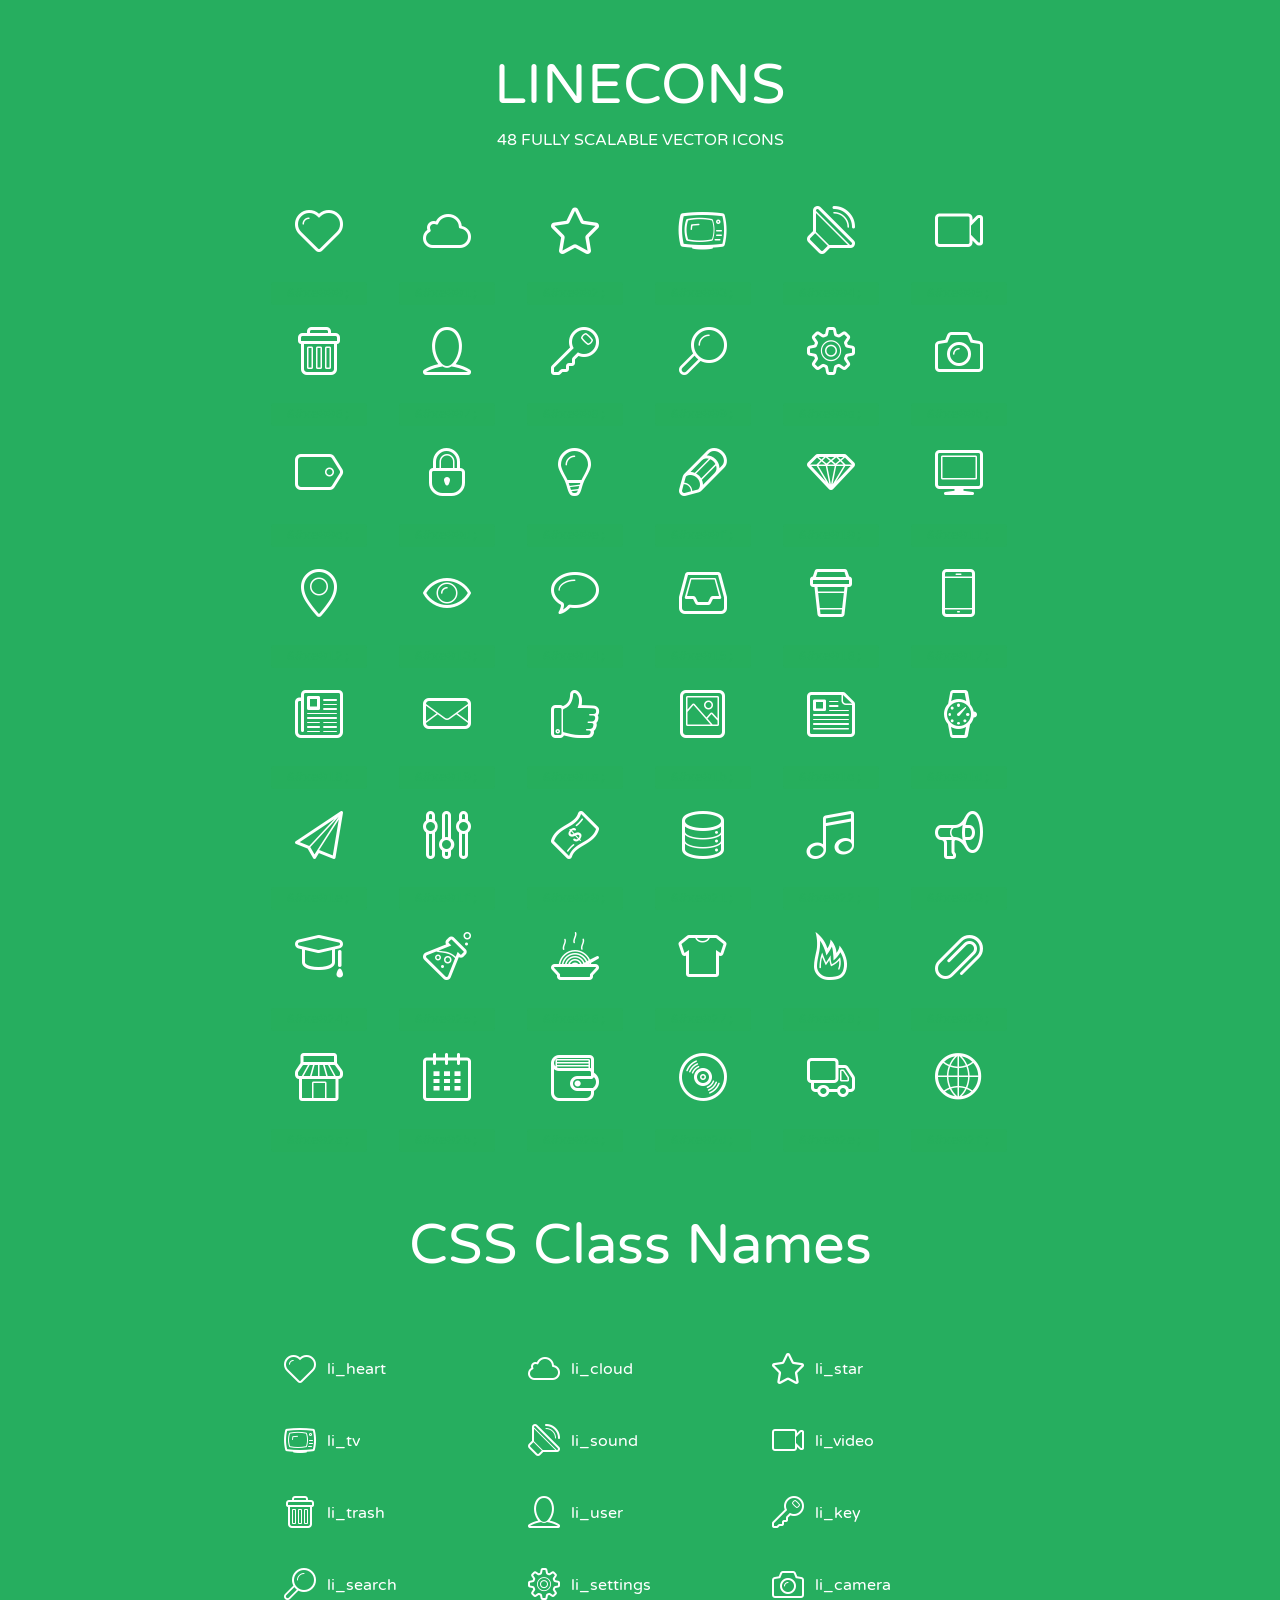
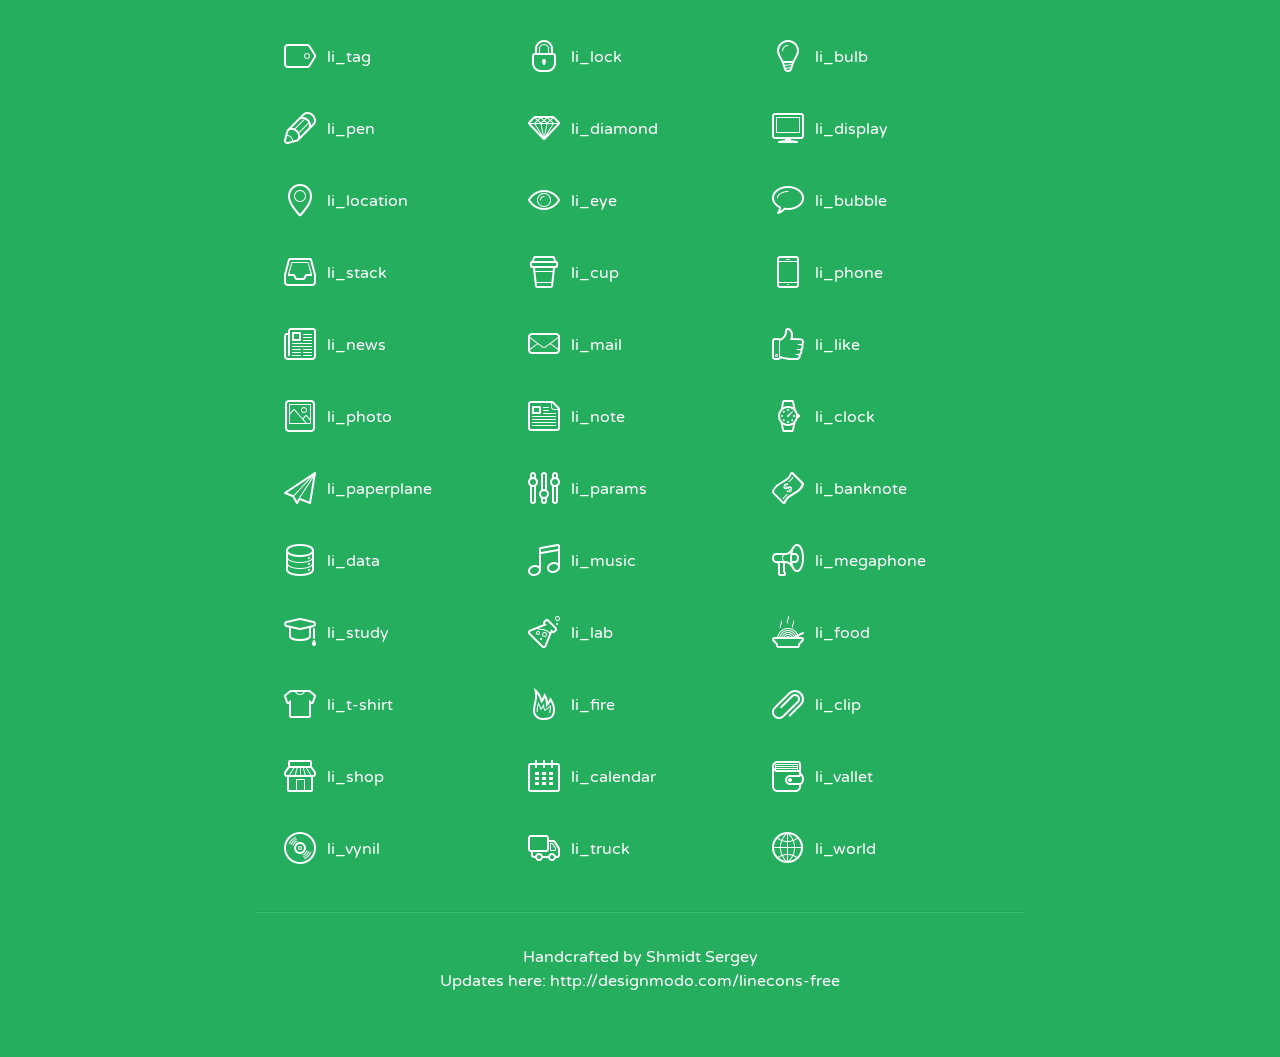
<file: assets/lineicons/index.html>
<!doctype html>
<html>
<head>
<title>LINECONS - 48 Fully Scalable Vector Icons</title>
<link rel="stylesheet" href="style.css" />
<link href='http://fonts.googleapis.com/css?family=Varela+Round' rel='stylesheet' type='text/css'>
<!--[if lte IE 7]><script src="lte-ie7.js"></script><![endif]-->

<!-- 

Thanks http://icomoon.io/app/ for amazing service!

-->


<style>
	section, header, footer {display: block;}
	body {
		font-family: 'Varela Round', sans-serif;
		color: #333333;
		line-height: 1.5;
		font-size: 16px;
		background:#26ae5f;
		color:white;
		-moz-text-shadow: 0 1px 1px rgba(0, 0, 0, 0.21);
		-webkit-text-shadow: 0 1px 1px rgba(0, 0, 0, 0.21);
	}
	* {
		-moz-box-sizing: border-box;
		-webkit-box-sizing: border-box;
		box-sizing: border-box;
		margin: 0;
		padding: 0;
	}
	.glyph {
		float: left;
		text-align: center;
		padding: .5em;
		margin: 0 .5em;
		width: 7em;
		border-radius: .375em;
		top:0;
		position:relative;
		-webkit-transition:0.2s ease-in;
		-o-transition:0.2s ease-in;
		-moz-transition:0.2s ease-in;
		-ie-transition:0.2s ease-in;
		transition:0.2s ease-in;
	}
	.glyph input {
		width: 100%;
		text-align: center;
		font-family: consolas, monospace;
		border-radius:3px;
		border:none;
		padding:4px;
		background:#26AE5C;
		color:#26AE5C;
		-webkit-transition:0.2s ease-in;
		-o-transition:0.2s ease-in;
		-moz-transition:0.2s ease-in;
		-ie-transition:0.2s ease-in;
		transition:0.2s ease-in;
	}
	.glyph:hover input {
		background:#26ae5f;
		padding:4px;
		color:#ffffff;
	}
	.glyph:hover {
		-webkit-transition: all 0.5s ease-out;
		background:#222821;
		color:#fff;
		text-shadow: none;
		-moz-text-shadow: none;
		-webkit-text-shadow: none;
		top:-5px;
		position:relative;
	}
	.glyph input, .mtm {
		margin-top: .75em;
	}
	.w-main {
		width: 770px;
		text-align:center;
	}
	.centered {
		margin-left: auto;
		margin-right: auto;
	}
	.fs1 {
		font-size: 3em;
	}
	header {
		margin: 2em 0;
		padding-bottom: .5em;
	}
	header h1 {
		font-size: 3.5em;
		font-weight: normal;
	}
	.clearfix:before, .clearfix:after { content: ""; display: table; }
	.clearfix:after, .clear { clear: both; }
	footer {
		margin: 2em 0;
		padding: 2em 0;
		border-top: 1px solid rgb(60, 189, 114);
		box-shadow: 0 -1px rgb(33, 165, 89);
	}
	a, a:visited {
		color: #ffffff; text-decoration:none;
	}
	a:hover, a:focus {color: #222821; text-decoration:none;}
	.box1 {
		display: inline-block;
		width: 14em;
		padding: .25em .5em;
		margin: .5em 1em .5em 0;
		text-align:left;
		
	}
	.box1 span { 
		font-size:2em;
		position: relative;
		top: 0.25em;
		margin-right: 0.1em;
	}
</style>
</head>
<body>
	<div class="w-main centered">
	<section class="mtm clearfix" id="glyphs">
	<header>
		<h1>LINECONS</h1>
		<p>48 FULLY SCALABLE VECTOR ICONS</p>
	</header>
	<div class="glyph">
		<div class="fs1" aria-hidden="true" data-icon="&#xe000;"></div>
		<input type="text" readonly="readonly" value="&amp;#xe000;" />
	</div>
	<div class="glyph">
		<div class="fs1" aria-hidden="true" data-icon="&#xe001;"></div>
		<input type="text" readonly="readonly" value="&amp;#xe001;" />
	</div>
	<div class="glyph">
		<div class="fs1" aria-hidden="true" data-icon="&#xe002;"></div>
		<input type="text" readonly="readonly" value="&amp;#xe002;" />
	</div>
	<div class="glyph">
		<div class="fs1" aria-hidden="true" data-icon="&#xe003;"></div>
		<input type="text" readonly="readonly" value="&amp;#xe003;" />
	</div>
	<div class="glyph">
		<div class="fs1" aria-hidden="true" data-icon="&#xe004;"></div>
		<input type="text" readonly="readonly" value="&amp;#xe004;" />
	</div>
	<div class="glyph">
		<div class="fs1" aria-hidden="true" data-icon="&#xe005;"></div>
		<input type="text" readonly="readonly" value="&amp;#xe005;" />
	</div>
	<div class="glyph">
		<div class="fs1" aria-hidden="true" data-icon="&#xe006;"></div>
		<input type="text" readonly="readonly" value="&amp;#xe006;" />
	</div>
	<div class="glyph">
		<div class="fs1" aria-hidden="true" data-icon="&#xe007;"></div>
		<input type="text" readonly="readonly" value="&amp;#xe007;" />
	</div>
	<div class="glyph">
		<div class="fs1" aria-hidden="true" data-icon="&#xe008;"></div>
		<input type="text" readonly="readonly" value="&amp;#xe008;" />
	</div>
	<div class="glyph">
		<div class="fs1" aria-hidden="true" data-icon="&#xe009;"></div>
		<input type="text" readonly="readonly" value="&amp;#xe009;" />
	</div>
	<div class="glyph">
		<div class="fs1" aria-hidden="true" data-icon="&#xe00a;"></div>
		<input type="text" readonly="readonly" value="&amp;#xe00a;" />
	</div>
	<div class="glyph">
		<div class="fs1" aria-hidden="true" data-icon="&#xe00b;"></div>
		<input type="text" readonly="readonly" value="&amp;#xe00b;" />
	</div>
	<div class="glyph">
		<div class="fs1" aria-hidden="true" data-icon="&#xe00c;"></div>
		<input type="text" readonly="readonly" value="&amp;#xe00c;" />
	</div>
	<div class="glyph">
		<div class="fs1" aria-hidden="true" data-icon="&#xe00d;"></div>
		<input type="text" readonly="readonly" value="&amp;#xe00d;" />
	</div>
	<div class="glyph">
		<div class="fs1" aria-hidden="true" data-icon="&#xe00e;"></div>
		<input type="text" readonly="readonly" value="&amp;#xe00e;" />
	</div>
	<div class="glyph">
		<div class="fs1" aria-hidden="true" data-icon="&#xe00f;"></div>
		<input type="text" readonly="readonly" value="&amp;#xe00f;" />
	</div>
	<div class="glyph">
		<div class="fs1" aria-hidden="true" data-icon="&#xe010;"></div>
		<input type="text" readonly="readonly" value="&amp;#xe010;" />
	</div>
	<div class="glyph">
		<div class="fs1" aria-hidden="true" data-icon="&#xe011;"></div>
		<input type="text" readonly="readonly" value="&amp;#xe011;" />
	</div>
	<div class="glyph">
		<div class="fs1" aria-hidden="true" data-icon="&#xe012;"></div>
		<input type="text" readonly="readonly" value="&amp;#xe012;" />
	</div>
	<div class="glyph">
		<div class="fs1" aria-hidden="true" data-icon="&#xe013;"></div>
		<input type="text" readonly="readonly" value="&amp;#xe013;" />
	</div>
	<div class="glyph">
		<div class="fs1" aria-hidden="true" data-icon="&#xe014;"></div>
		<input type="text" readonly="readonly" value="&amp;#xe014;" />
	</div>
	<div class="glyph">
		<div class="fs1" aria-hidden="true" data-icon="&#xe015;"></div>
		<input type="text" readonly="readonly" value="&amp;#xe015;" />
	</div>
	<div class="glyph">
		<div class="fs1" aria-hidden="true" data-icon="&#xe016;"></div>
		<input type="text" readonly="readonly" value="&amp;#xe016;" />
	</div>
	<div class="glyph">
		<div class="fs1" aria-hidden="true" data-icon="&#xe017;"></div>
		<input type="text" readonly="readonly" value="&amp;#xe017;" />
	</div>
	<div class="glyph">
		<div class="fs1" aria-hidden="true" data-icon="&#xe018;"></div>
		<input type="text" readonly="readonly" value="&amp;#xe018;" />
	</div>
	<div class="glyph">
		<div class="fs1" aria-hidden="true" data-icon="&#xe019;"></div>
		<input type="text" readonly="readonly" value="&amp;#xe019;" />
	</div>
	<div class="glyph">
		<div class="fs1" aria-hidden="true" data-icon="&#xe01a;"></div>
		<input type="text" readonly="readonly" value="&amp;#xe01a;" />
	</div>
	<div class="glyph">
		<div class="fs1" aria-hidden="true" data-icon="&#xe01b;"></div>
		<input type="text" readonly="readonly" value="&amp;#xe01b;" />
	</div>
	<div class="glyph">
		<div class="fs1" aria-hidden="true" data-icon="&#xe01c;"></div>
		<input type="text" readonly="readonly" value="&amp;#xe01c;" />
	</div>
	<div class="glyph">
		<div class="fs1" aria-hidden="true" data-icon="&#xe01d;"></div>
		<input type="text" readonly="readonly" value="&amp;#xe01d;" />
	</div>
	<div class="glyph">
		<div class="fs1" aria-hidden="true" data-icon="&#xe01e;"></div>
		<input type="text" readonly="readonly" value="&amp;#xe01e;" />
	</div>
	<div class="glyph">
		<div class="fs1" aria-hidden="true" data-icon="&#xe01f;"></div>
		<input type="text" readonly="readonly" value="&amp;#xe01f;" />
	</div>
	<div class="glyph">
		<div class="fs1" aria-hidden="true" data-icon="&#xe020;"></div>
		<input type="text" readonly="readonly" value="&amp;#xe020;" />
	</div>
	<div class="glyph">
		<div class="fs1" aria-hidden="true" data-icon="&#xe021;"></div>
		<input type="text" readonly="readonly" value="&amp;#xe021;" />
	</div>
	<div class="glyph">
		<div class="fs1" aria-hidden="true" data-icon="&#xe022;"></div>
		<input type="text" readonly="readonly" value="&amp;#xe022;" />
	</div>
	<div class="glyph">
		<div class="fs1" aria-hidden="true" data-icon="&#xe023;"></div>
		<input type="text" readonly="readonly" value="&amp;#xe023;" />
	</div>
	<div class="glyph">
		<div class="fs1" aria-hidden="true" data-icon="&#xe024;"></div>
		<input type="text" readonly="readonly" value="&amp;#xe024;" />
	</div>
	<div class="glyph">
		<div class="fs1" aria-hidden="true" data-icon="&#xe025;"></div>
		<input type="text" readonly="readonly" value="&amp;#xe025;" />
	</div>
	<div class="glyph">
		<div class="fs1" aria-hidden="true" data-icon="&#xe026;"></div>
		<input type="text" readonly="readonly" value="&amp;#xe026;" />
	</div>
	<div class="glyph">
		<div class="fs1" aria-hidden="true" data-icon="&#xe027;"></div>
		<input type="text" readonly="readonly" value="&amp;#xe027;" />
	</div>
	<div class="glyph">
		<div class="fs1" aria-hidden="true" data-icon="&#xe028;"></div>
		<input type="text" readonly="readonly" value="&amp;#xe028;" />
	</div>
	<div class="glyph">
		<div class="fs1" aria-hidden="true" data-icon="&#xe029;"></div>
		<input type="text" readonly="readonly" value="&amp;#xe029;" />
	</div>
	<div class="glyph">
		<div class="fs1" aria-hidden="true" data-icon="&#xe02a;"></div>
		<input type="text" readonly="readonly" value="&amp;#xe02a;" />
	</div>
	<div class="glyph">
		<div class="fs1" aria-hidden="true" data-icon="&#xe02b;"></div>
		<input type="text" readonly="readonly" value="&amp;#xe02b;" />
	</div>
	<div class="glyph">
		<div class="fs1" aria-hidden="true" data-icon="&#xe02c;"></div>
		<input type="text" readonly="readonly" value="&amp;#xe02c;" />
	</div>
	<div class="glyph">
		<div class="fs1" aria-hidden="true" data-icon="&#xe02d;"></div>
		<input type="text" readonly="readonly" value="&amp;#xe02d;" />
	</div>
	<div class="glyph">
		<div class="fs1" aria-hidden="true" data-icon="&#xe02e;"></div>
		<input type="text" readonly="readonly" value="&amp;#xe02e;" />
	</div>
	<div class="glyph">
		<div class="fs1" aria-hidden="true" data-icon="&#xe02f;"></div>
		<input type="text" readonly="readonly" value="&amp;#xe02f;" />
	</div>
	</section>
	<div class="clear"></div>
	<section class="mtm clearfix" id="glyphs">
	<header>
		<h1>CSS Class Names</h1>
	</header>
	<span class="box1">
		<span aria-hidden="true" class="li_heart"></span>
		&nbsp;li_heart
	</span>
	<span class="box1">
		<span aria-hidden="true" class="li_cloud"></span>
		&nbsp;li_cloud
	</span>
	<span class="box1">
		<span aria-hidden="true" class="li_star"></span>
		&nbsp;li_star
	</span>
	<span class="box1">
		<span aria-hidden="true" class="li_tv"></span>
		&nbsp;li_tv
	</span>
	<span class="box1">
		<span aria-hidden="true" class="li_sound"></span>
		&nbsp;li_sound
	</span>
	<span class="box1">
		<span aria-hidden="true" class="li_video"></span>
		&nbsp;li_video
	</span>
	<span class="box1">
		<span aria-hidden="true" class="li_trash"></span>
		&nbsp;li_trash
	</span>
	<span class="box1">
		<span aria-hidden="true" class="li_user"></span>
		&nbsp;li_user
	</span>
	<span class="box1">
		<span aria-hidden="true" class="li_key"></span>
		&nbsp;li_key
	</span>
	<span class="box1">
		<span aria-hidden="true" class="li_search"></span>
		&nbsp;li_search
	</span>
	<span class="box1">
		<span aria-hidden="true" class="li_settings"></span>
		&nbsp;li_settings
	</span>
	<span class="box1">
		<span aria-hidden="true" class="li_camera"></span>
		&nbsp;li_camera
	</span>
	<span class="box1">
		<span aria-hidden="true" class="li_tag"></span>
		&nbsp;li_tag
	</span>
	<span class="box1">
		<span aria-hidden="true" class="li_lock"></span>
		&nbsp;li_lock
	</span>
	<span class="box1">
		<span aria-hidden="true" class="li_bulb"></span>
		&nbsp;li_bulb
	</span>
	<span class="box1">
		<span aria-hidden="true" class="li_pen"></span>
		&nbsp;li_pen
	</span>
	<span class="box1">
		<span aria-hidden="true" class="li_diamond"></span>
		&nbsp;li_diamond
	</span>
	<span class="box1">
		<span aria-hidden="true" class="li_display"></span>
		&nbsp;li_display
	</span>
	<span class="box1">
		<span aria-hidden="true" class="li_location"></span>
		&nbsp;li_location
	</span>
	<span class="box1">
		<span aria-hidden="true" class="li_eye"></span>
		&nbsp;li_eye
	</span>
	<span class="box1">
		<span aria-hidden="true" class="li_bubble"></span>
		&nbsp;li_bubble
	</span>
	<span class="box1">
		<span aria-hidden="true" class="li_stack"></span>
		&nbsp;li_stack
	</span>
	<span class="box1">
		<span aria-hidden="true" class="li_cup"></span>
		&nbsp;li_cup
	</span>
	<span class="box1">
		<span aria-hidden="true" class="li_phone"></span>
		&nbsp;li_phone
	</span>
	<span class="box1">
		<span aria-hidden="true" class="li_news"></span>
		&nbsp;li_news
	</span>
	<span class="box1">
		<span aria-hidden="true" class="li_mail"></span>
		&nbsp;li_mail
	</span>
	<span class="box1">
		<span aria-hidden="true" class="li_like"></span>
		&nbsp;li_like
	</span>
	<span class="box1">
		<span aria-hidden="true" class="li_photo"></span>
		&nbsp;li_photo
	</span>
	<span class="box1">
		<span aria-hidden="true" class="li_note"></span>
		&nbsp;li_note
	</span>
	<span class="box1">
		<span aria-hidden="true" class="li_clock"></span>
		&nbsp;li_clock
	</span>
	<span class="box1">
		<span aria-hidden="true" class="li_paperplane"></span>
		&nbsp;li_paperplane
	</span>
	<span class="box1">
		<span aria-hidden="true" class="li_params"></span>
		&nbsp;li_params
	</span>
	<span class="box1">
		<span aria-hidden="true" class="li_banknote"></span>
		&nbsp;li_banknote
	</span>
	<span class="box1">
		<span aria-hidden="true" class="li_data"></span>
		&nbsp;li_data
	</span>
	<span class="box1">
		<span aria-hidden="true" class="li_music"></span>
		&nbsp;li_music
	</span>
	<span class="box1">
		<span aria-hidden="true" class="li_megaphone"></span>
		&nbsp;li_megaphone
	</span>
	<span class="box1">
		<span aria-hidden="true" class="li_study"></span>
		&nbsp;li_study
	</span>
	<span class="box1">
		<span aria-hidden="true" class="li_lab"></span>
		&nbsp;li_lab
	</span>
	<span class="box1">
		<span aria-hidden="true" class="li_food"></span>
		&nbsp;li_food
	</span>
	<span class="box1">
		<span aria-hidden="true" class="li_t-shirt"></span>
		&nbsp;li_t-shirt
	</span>
	<span class="box1">
		<span aria-hidden="true" class="li_fire"></span>
		&nbsp;li_fire
	</span>
	<span class="box1">
		<span aria-hidden="true" class="li_clip"></span>
		&nbsp;li_clip
	</span>
	<span class="box1">
		<span aria-hidden="true" class="li_shop"></span>
		&nbsp;li_shop
	</span>
	<span class="box1">
		<span aria-hidden="true" class="li_calendar"></span>
		&nbsp;li_calendar
	</span>
	<span class="box1">
		<span aria-hidden="true" class="li_vallet"></span>
		&nbsp;li_vallet
	</span>
	<span class="box1">
		<span aria-hidden="true" class="li_vynil"></span>
		&nbsp;li_vynil
	</span>
	<span class="box1">
		<span aria-hidden="true" class="li_truck"></span>
		&nbsp;li_truck
	</span>
	<span class="box1">
		<span aria-hidden="true" class="li_world"></span>
		&nbsp;li_world
	</span>
	</section>
	<footer>
		<p>Handcrafted by <a href="http://shmidt.in">Shmidt Sergey</a></p>
		<p>Updates here: <a href="http://designmodo.com/linecons-free">http://designmodo.com/linecons-free</a></p>
	</footer>
	</div>
	<script>
	document.getElementById("glyphs").addEventListener("click", function(e) {
		var target = e.target;
		if (target.tagName === "INPUT") {
			target.select();
		}
	});
	</script>
</body>
</html>
</file>
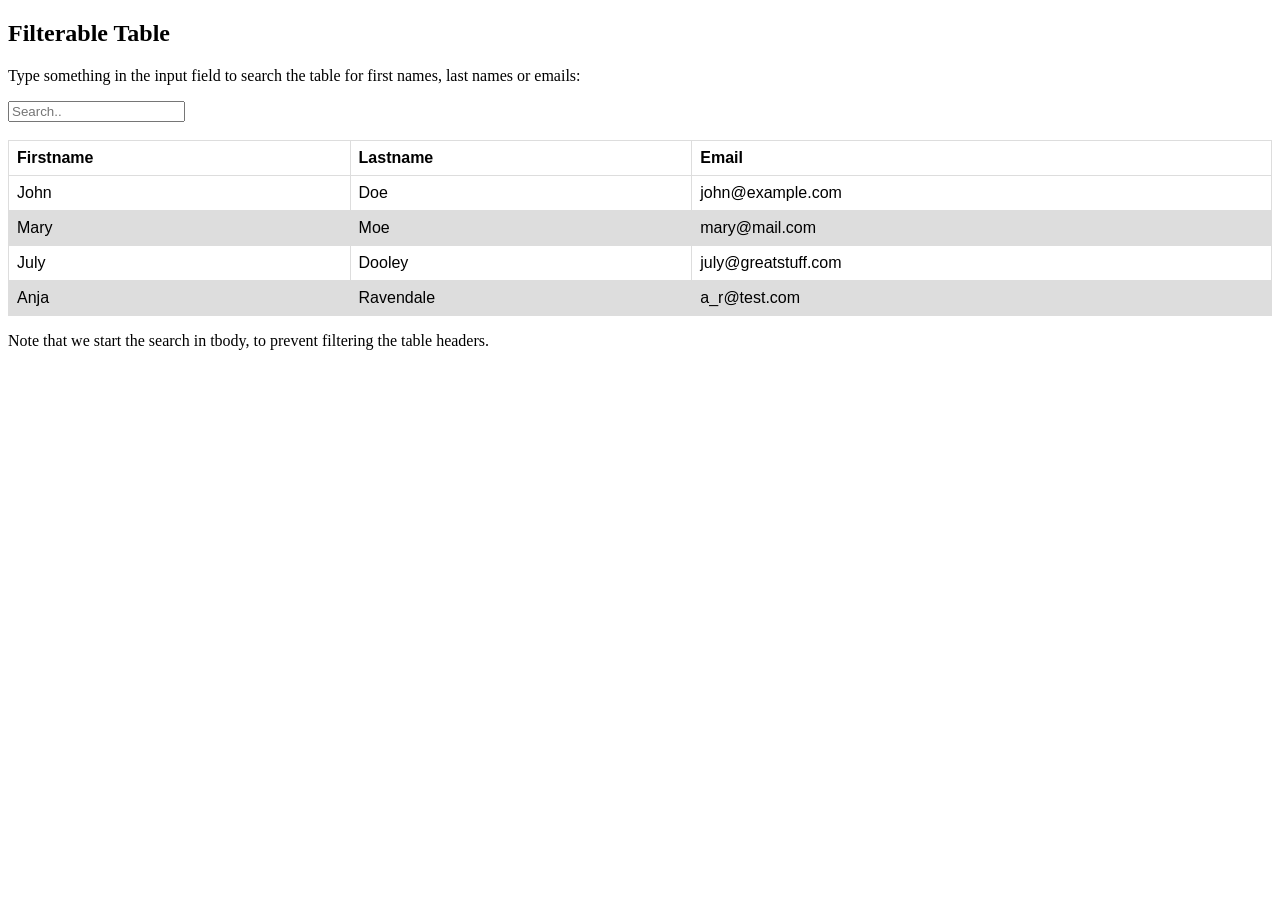
<file: html/nhap.html>
<!DOCTYPE html>
<html>

<head>
    <script src="https://ajax.googleapis.com/ajax/libs/jquery/3.3.1/jquery.min.js"></script>
    <script>
        $(document).ready(function () {
            $("#myInput").on("keyup", function () {
                var value = $(this).val().toLowerCase();
                $("#myTable tr").filter(function () {
                    $(this).toggle($(this).text().toLowerCase().indexOf(value) > -1)
                });
            });
        });
    </script>
    <style>
        table {
            font-family: arial, sans-serif;
            border-collapse: collapse;
            width: 100%;
        }

        td,
        th {
            border: 1px solid #dddddd;
            text-align: left;
            padding: 8px;
        }

        tr:nth-child(even) {
            background-color: #dddddd;
        }
    </style>
</head>

<body>

    <h2>Filterable Table</h2>
    <p>Type something in the input field to search the table for first names, last names or emails:</p>
    <input id="myInput" type="text" placeholder="Search..">
    <br><br>

    <table>
        <thead>
            <tr>
                <th>Firstname</th>
                <th>Lastname</th>
                <th>Email</th>
            </tr>
        </thead>
        <tbody id="myTable">
            <tr>
                <td>John</td>
                <td>Doe</td>
                <td>john@example.com</td>
            </tr>
            <tr>
                <td>Mary</td>
                <td>Moe</td>
                <td>mary@mail.com</td>
            </tr>
            <tr>
                <td>July</td>
                <td>Dooley</td>
                <td>july@greatstuff.com</td>
            </tr>
            <tr>
                <td>Anja</td>
                <td>Ravendale</td>
                <td>a_r@test.com</td>
            </tr>
        </tbody>
    </table>

    <p>Note that we start the search in tbody, to prevent filtering the table headers.</p>

</body>

</html>
</file>
<file: assets/lineicons/style.css>
@font-face {
	font-family: 'linecons';
	src:url('fonts/linecons.eot');
}
@font-face {
	font-family: 'linecons';
	src: url([data-uri]) format('svg'),
		 url([data-uri]) format('truetype');
	font-weight: normal;
	font-style: normal;
}

/* Use the following CSS code if you want to use data attributes for inserting your icons */
[data-icon]:before {
	font-family: 'linecons';
	content: attr(data-icon);
	speak: none;
	font-weight: normal;
	line-height: 1;
	-webkit-font-smoothing: antialiased;
}

/* Use the following CSS code if you want to have a class per icon */
[class^="li_"]:before, [class*=" li_"]:before {
	font-family: 'linecons';
	font-style: normal;
	speak: none;
	font-weight: normal;
	line-height: 1;
	-webkit-font-smoothing: antialiased;
}
.li_heart:before {
	content: "\e000";
}
.li_cloud:before {
	content: "\e001";
}
.li_star:before {
	content: "\e002";
}
.li_tv:before {
	content: "\e003";
}
.li_sound:before {
	content: "\e004";
}
.li_video:before {
	content: "\e005";
}
.li_trash:before {
	content: "\e006";
}
.li_user:before {
	content: "\e007";
}
.li_key:before {
	content: "\e008";
}
.li_search:before {
	content: "\e009";
}
.li_settings:before {
	content: "\e00a";
}
.li_camera:before {
	content: "\e00b";
}
.li_tag:before {
	content: "\e00c";
}
.li_lock:before {
	content: "\e00d";
}
.li_bulb:before {
	content: "\e00e";
}
.li_pen:before {
	content: "\e00f";
}
.li_diamond:before {
	content: "\e010";
}
.li_display:before {
	content: "\e011";
}
.li_location:before {
	content: "\e012";
}
.li_eye:before {
	content: "\e013";
}
.li_bubble:before {
	content: "\e014";
}
.li_stack:before {
	content: "\e015";
}
.li_cup:before {
	content: "\e016";
}
.li_phone:before {
	content: "\e017";
}
.li_news:before {
	content: "\e018";
}
.li_mail:before {
	content: "\e019";
}
.li_like:before {
	content: "\e01a";
}
.li_photo:before {
	content: "\e01b";
}
.li_note:before {
	content: "\e01c";
}
.li_clock:before {
	content: "\e01d";
}
.li_paperplane:before {
	content: "\e01e";
}
.li_params:before {
	content: "\e01f";
}
.li_banknote:before {
	content: "\e020";
}
.li_data:before {
	content: "\e021";
}
.li_music:before {
	content: "\e022";
}
.li_megaphone:before {
	content: "\e023";
}
.li_study:before {
	content: "\e024";
}
.li_lab:before {
	content: "\e025";
}
.li_food:before {
	content: "\e026";
}
.li_t-shirt:before {
	content: "\e027";
}
.li_fire:before {
	content: "\e028";
}
.li_clip:before {
	content: "\e029";
}
.li_shop:before {
	content: "\e02a";
}
.li_calendar:before {
	content: "\e02b";
}
.li_vallet:before {
	content: "\e02c";
}
.li_vynil:before {
	content: "\e02d";
}
.li_truck:before {
	content: "\e02e";
}
.li_world:before {
	content: "\e02f";
}
</file>
